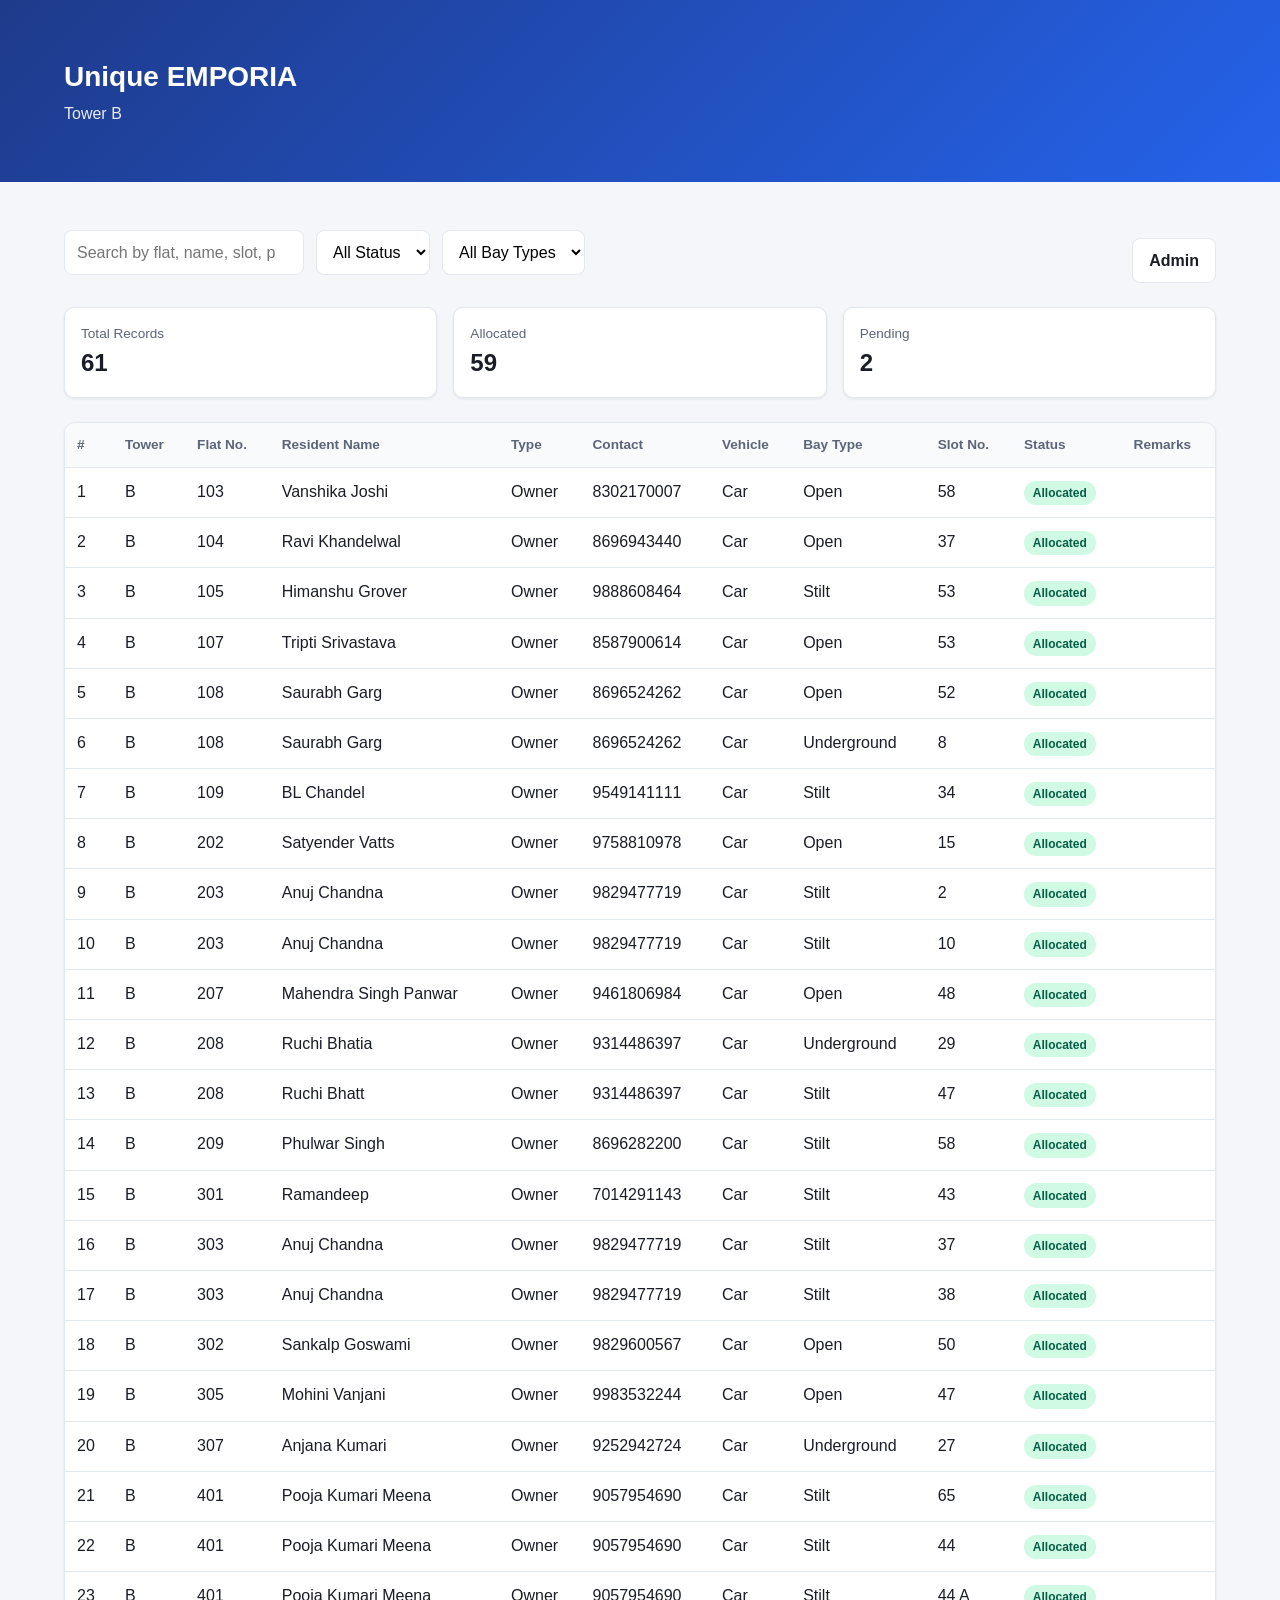
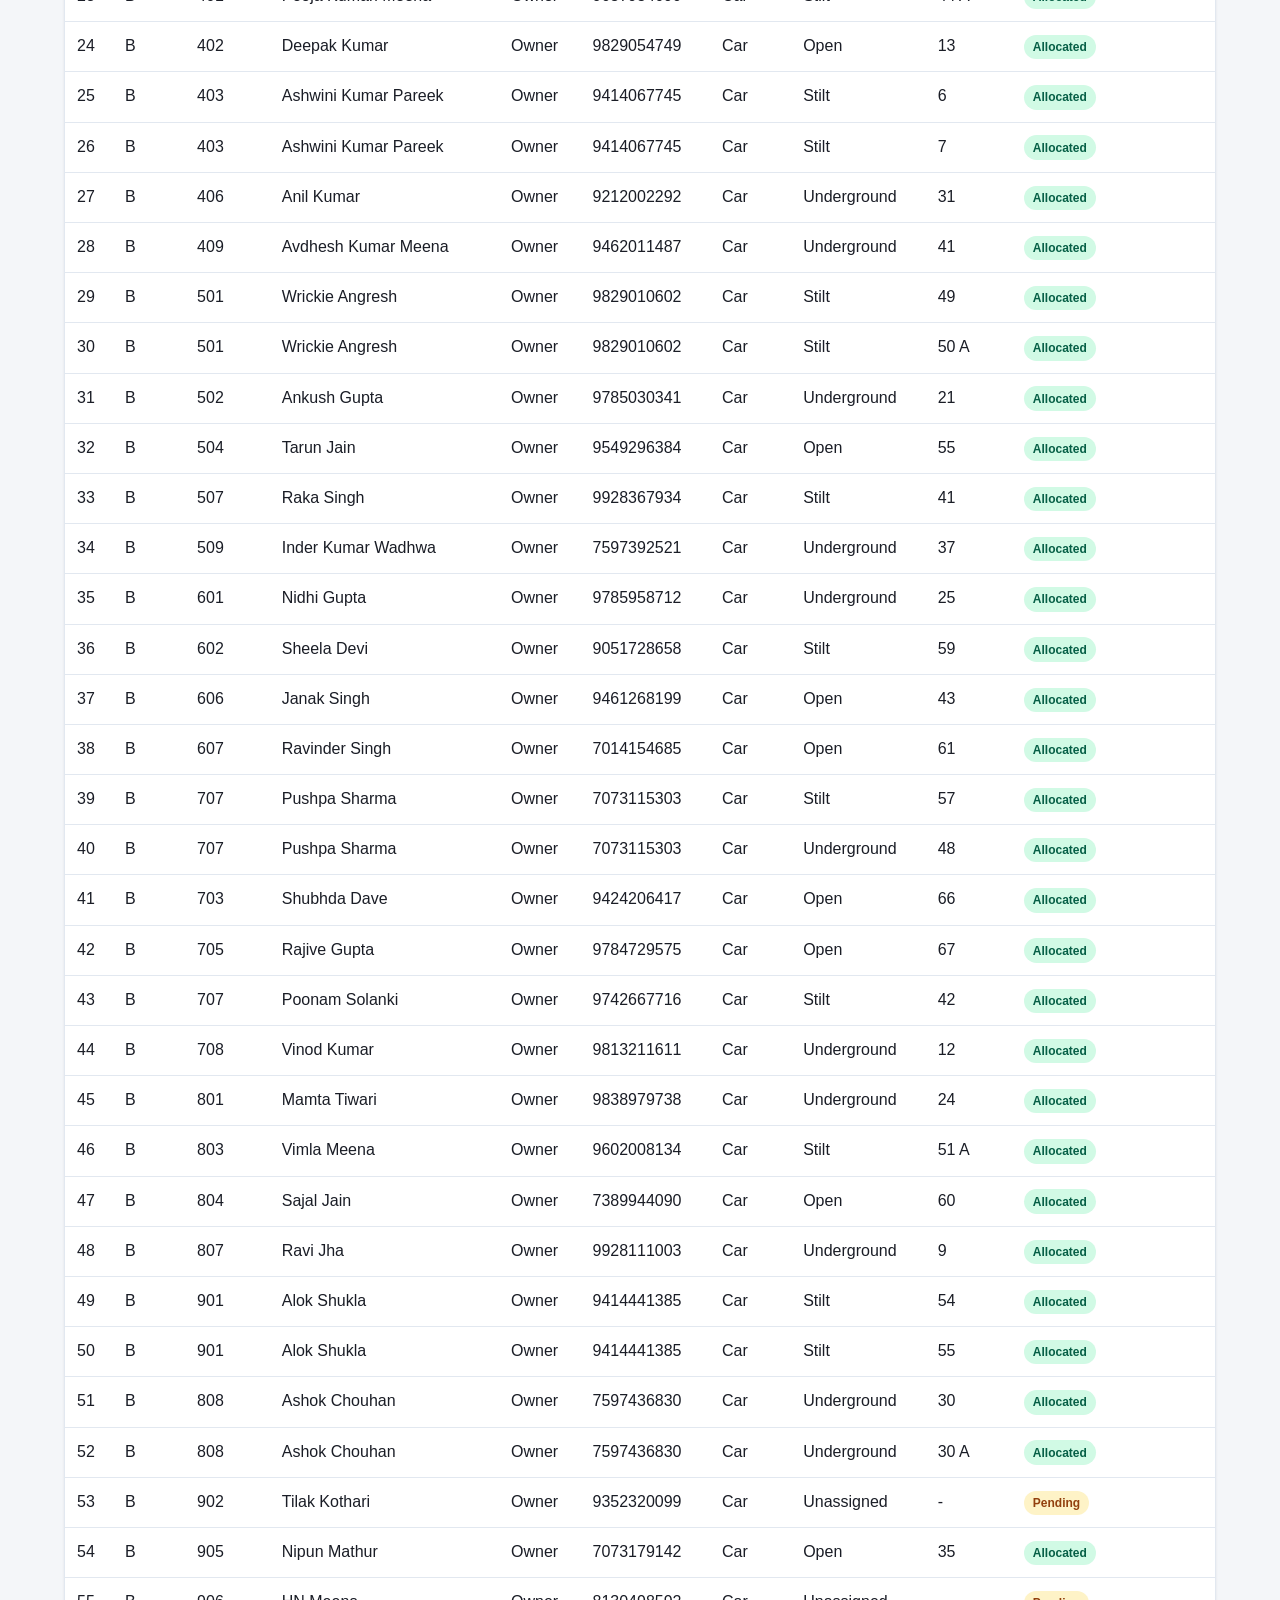
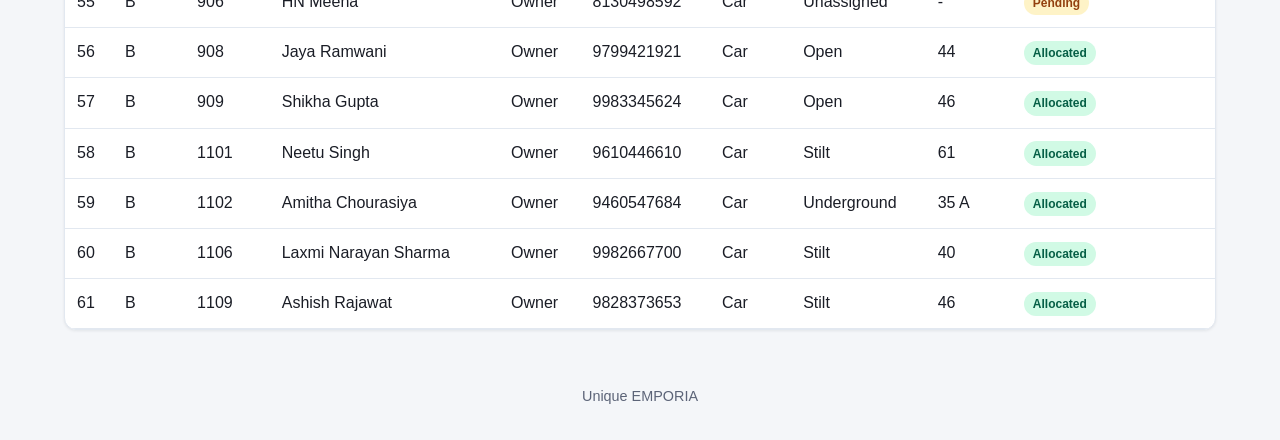
<file: index.html>
<!DOCTYPE html>
<html lang="en">
<head>
  <meta charset="UTF-8">
  <meta name="viewport" content="width=device-width, initial-scale=1.0">
  <title>Unique EMPORIA - Parking Management</title>
  <link rel="stylesheet" href="css/style.css">
</head>
<body>
  <header>
    <div class="container">
      <h1 id="society-name">Unique EMPORIA</h1>
      <p id="tower-name">Tower B</p>
    </div>
  </header>

  <main class="container">
    <div class="top-bar">
      <div class="controls">
        <input type="search" id="search" placeholder="Search by flat, name, slot, phone...">
        <select id="filter-status">
          <option value="">All Status</option>
          <option value="Allocated">Allocated</option>
          <option value="Pending">Pending</option>
        </select>
        <select id="filter-bay">
          <option value="">All Bay Types</option>
          <option value="Open">Open</option>
          <option value="Stilt">Stilt</option>
          <option value="Underground">Underground</option>
          <option value="Unassigned">Unassigned</option>
        </select>
      </div>
      <a href="admin.html" class="btn btn-secondary">Admin</a>
    </div>

    <div class="stats">
      <div class="stat-card">
        <div class="label">Total Records</div>
        <div class="value" id="stat-total">0</div>
      </div>
      <div class="stat-card">
        <div class="label">Allocated</div>
        <div class="value" id="stat-allocated">0</div>
      </div>
      <div class="stat-card">
        <div class="label">Pending</div>
        <div class="value" id="stat-pending">0</div>
      </div>
    </div>

    <div class="table-wrap">
      <table>
        <thead>
          <tr>
            <th>#</th>
            <th>Tower</th>
            <th>Flat No.</th>
            <th>Resident Name</th>
            <th>Type</th>
            <th>Contact</th>
            <th>Vehicle</th>
            <th>Bay Type</th>
            <th>Slot No.</th>
            <th>Status</th>
            <th>Remarks</th>
          </tr>
        </thead>
        <tbody id="records-body">
          <tr><td colspan="11" class="empty-state">Loading...</td></tr>
        </tbody>
      </table>
    </div>
  </main>

  <footer>
    Unique EMPORIA
  </footer>

  <script src="js/app.js"></script>
</body>
</html>
</file>
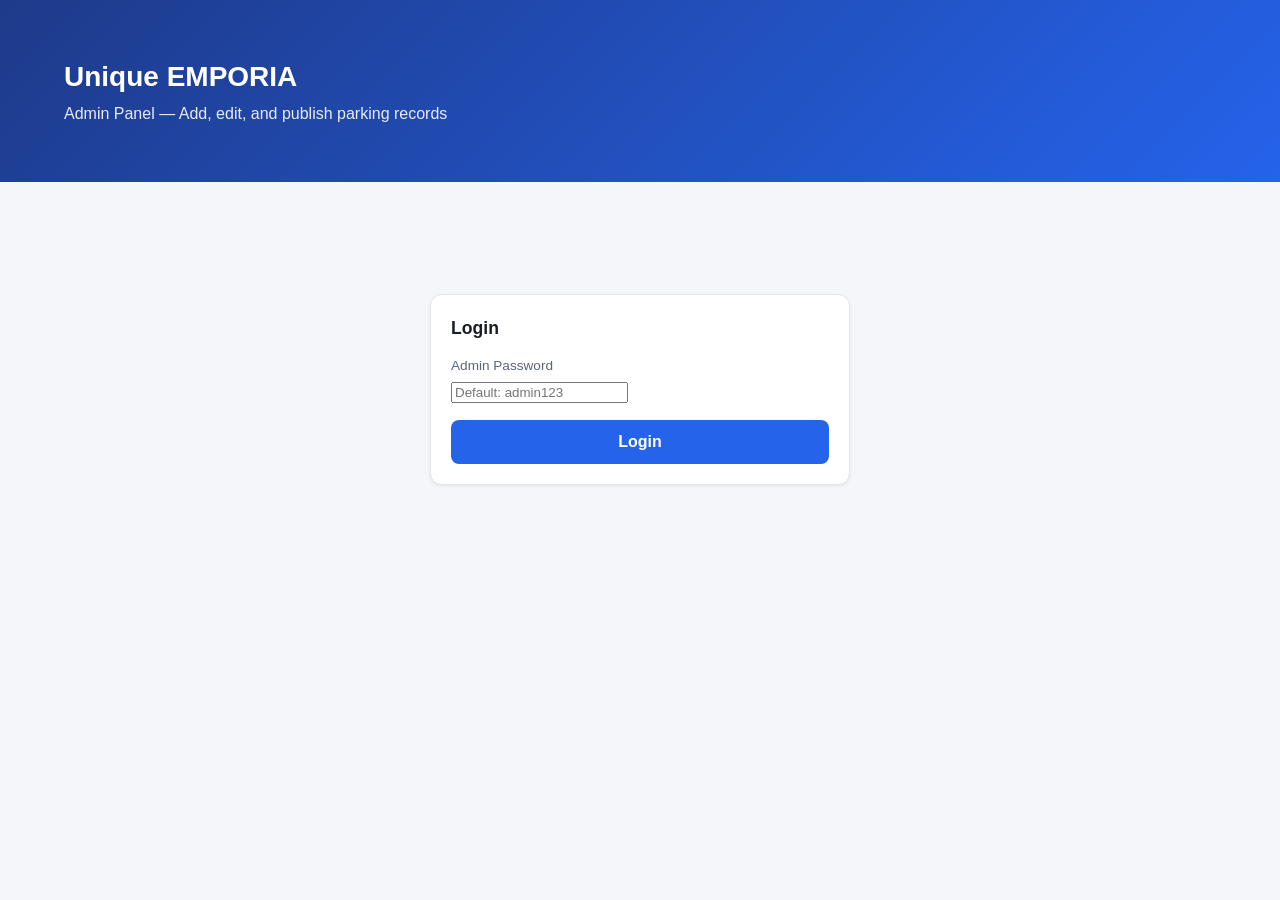
<file: admin.html>
<!DOCTYPE html>
<html lang="en">
<head>
  <meta charset="UTF-8">
  <meta name="viewport" content="width=device-width, initial-scale=1.0">
  <title>Admin - Unique EMPORIA Parking</title>
  <link rel="stylesheet" href="css/style.css">
</head>
<body>
  <header>
    <div class="container">
      <h1>Unique EMPORIA</h1>
      <p>Admin Panel — Add, edit, and publish parking records</p>
    </div>
  </header>

  <main class="container">
    <div id="message" class="message info" hidden></div>

    <section id="login-section" class="panel login-box">
      <h2>Login</h2>
      <form id="login-form">
        <label for="login-password">Admin Password</label>
        <input type="password" id="login-password" required placeholder="Default: admin123">
        <button type="submit" class="btn btn-primary" style="margin-top: 1rem; width: 100%;">Login</button>
      </form>
    </section>

    <div id="admin-app" hidden>
      <div class="top-bar">
        <a href="index.html" class="btn btn-secondary">← Back to Public View</a>
        <div style="display:flex; gap:0.5rem; flex-wrap:wrap;">
          <button id="download-json-btn" class="btn btn-secondary">Download JSON</button>
          <label class="btn btn-secondary" style="cursor:pointer;">
            Import JSON
            <input type="file" id="import-json" accept=".json" hidden>
          </label>
          <button id="publish-btn" class="btn btn-primary">Publish to GitHub</button>
        </div>
      </div>

      <div class="admin-grid">
        <section class="panel">
          <h2 id="form-title">Add New Record</h2>
          <form id="record-form">
            <div class="form-grid">
              <div>
                <label for="tower">Tower</label>
                <input type="text" id="tower" value="B" required>
              </div>
              <div>
                <label for="flatNo">Flat No.</label>
                <input type="text" id="flatNo" required>
              </div>
              <div>
                <label for="residentName">Resident Name</label>
                <input type="text" id="residentName" required>
              </div>
              <div>
                <label for="residentType">Resident Type</label>
                <select id="residentType">
                  <option>Owner</option>
                  <option>Tenant</option>
                </select>
              </div>
              <div>
                <label for="contactNumber">Contact Number</label>
                <input type="tel" id="contactNumber">
              </div>
              <div>
                <label for="vehicleType">Vehicle Type</label>
                <select id="vehicleType">
                  <option>Car</option>
                  <option>Bike</option>
                  <option>Other</option>
                </select>
              </div>
              <div>
                <label for="bayType">Bay Type</label>
                <select id="bayType">
                  <option>Open</option>
                  <option>Stilt</option>
                  <option>Underground</option>
                  <option>Unassigned</option>
                </select>
              </div>
              <div>
                <label for="slotNo">Slot No.</label>
                <input type="text" id="slotNo">
              </div>
              <div>
                <label for="status">Status</label>
                <select id="status">
                  <option>Allocated</option>
                  <option>Pending</option>
                </select>
              </div>
              <div class="full">
                <label for="remarks">Remarks / Notes</label>
                <textarea id="remarks" rows="2"></textarea>
              </div>
            </div>
            <div style="display:flex; gap:0.5rem; margin-top:1rem;">
              <button type="submit" id="save-btn" class="btn btn-primary">Add Record</button>
              <button type="button" id="reset-form-btn" class="btn btn-secondary">Reset</button>
            </div>
          </form>
        </section>

        <section class="panel">
          <h2>GitHub Publish Settings</h2>
          <p style="color:#5c6478; font-size:0.9rem;">One-time setup. Token stays in your browser only.</p>
          <form id="github-config-form">
            <div class="form-grid">
              <div>
                <label for="gh-owner">GitHub Username / Org</label>
                <input type="text" id="gh-owner" placeholder="your-username">
              </div>
              <div>
                <label for="gh-repo">Repository Name</label>
                <input type="text" id="gh-repo" placeholder="parking-management">
              </div>
              <div>
                <label for="gh-branch">Branch</label>
                <input type="text" id="gh-branch" value="main">
              </div>
              <div>
                <label for="gh-path">Data File Path</label>
                <input type="text" id="gh-path" value="data/parking.json">
              </div>
              <div class="full">
                <label for="gh-token">GitHub Personal Access Token</label>
                <input type="password" id="gh-token" placeholder="ghp_...">
              </div>
              <div class="full">
                <label for="admin-password">Admin Password (change from default)</label>
                <input type="password" id="admin-password" placeholder="admin123">
              </div>
            </div>
            <button type="submit" class="btn btn-secondary" style="margin-top:1rem;">Save Settings</button>
          </form>
        </section>
      </div>

      <section class="panel" style="margin-top:1.5rem;">
        <h2>All Records</h2>
        <div class="table-wrap">
          <table>
            <thead>
              <tr>
                <th>#</th>
                <th>Flat</th>
                <th>Resident</th>
                <th>Slot</th>
                <th>Status</th>
                <th>Actions</th>
              </tr>
            </thead>
            <tbody id="admin-records-body"></tbody>
          </table>
        </div>
      </section>
    </div>
  </main>

  <script src="js/admin.js"></script>
</body>
</html>
</file>
<file: css/style.css>
:root {
  --bg: #f4f6f9;
  --surface: #ffffff;
  --text: #1a1d26;
  --muted: #5c6478;
  --primary: #2563eb;
  --primary-dark: #1d4ed8;
  --success: #059669;
  --warning: #d97706;
  --danger: #dc2626;
  --border: #e2e8f0;
  --shadow: 0 1px 3px rgba(15, 23, 42, 0.08);
}

* {
  box-sizing: border-box;
}

body {
  margin: 0;
  font-family: -apple-system, BlinkMacSystemFont, "Segoe UI", Roboto, sans-serif;
  background: var(--bg);
  color: var(--text);
  line-height: 1.5;
}

.container {
  max-width: 1200px;
  margin: 0 auto;
  padding: 1.5rem;
}

header {
  background: linear-gradient(135deg, #1e3a8a, #2563eb);
  color: #fff;
  padding: 2rem 0;
  margin-bottom: 1.5rem;
}

header h1 {
  margin: 0 0 0.25rem;
  font-size: 1.75rem;
}

header p {
  margin: 0;
  opacity: 0.9;
}

.top-bar {
  display: flex;
  flex-wrap: wrap;
  gap: 1rem;
  align-items: center;
  justify-content: space-between;
  margin-bottom: 1rem;
}

.stats {
  display: grid;
  grid-template-columns: repeat(auto-fit, minmax(140px, 1fr));
  gap: 1rem;
  margin-bottom: 1.5rem;
}

.stat-card {
  background: var(--surface);
  border: 1px solid var(--border);
  border-radius: 10px;
  padding: 1rem;
  box-shadow: var(--shadow);
}

.stat-card .label {
  color: var(--muted);
  font-size: 0.85rem;
}

.stat-card .value {
  font-size: 1.5rem;
  font-weight: 700;
}

.controls {
  display: flex;
  flex-wrap: wrap;
  gap: 0.75rem;
  margin-bottom: 1rem;
}

input[type="search"],
input[type="text"],
input[type="tel"],
select,
textarea {
  padding: 0.6rem 0.75rem;
  border: 1px solid var(--border);
  border-radius: 8px;
  font: inherit;
  background: var(--surface);
}

input[type="search"] {
  min-width: 240px;
  flex: 1;
}

.btn {
  display: inline-flex;
  align-items: center;
  justify-content: center;
  gap: 0.35rem;
  padding: 0.6rem 1rem;
  border: none;
  border-radius: 8px;
  font: inherit;
  font-weight: 600;
  cursor: pointer;
  text-decoration: none;
}

.btn-primary {
  background: var(--primary);
  color: #fff;
}

.btn-primary:hover {
  background: var(--primary-dark);
}

.btn-secondary {
  background: var(--surface);
  color: var(--text);
  border: 1px solid var(--border);
}

.btn-danger {
  background: var(--danger);
  color: #fff;
}

.btn-sm {
  padding: 0.35rem 0.65rem;
  font-size: 0.85rem;
}

.table-wrap {
  overflow-x: auto;
  background: var(--surface);
  border: 1px solid var(--border);
  border-radius: 12px;
  box-shadow: var(--shadow);
}

table {
  width: 100%;
  border-collapse: collapse;
  min-width: 900px;
}

th,
td {
  padding: 0.75rem;
  text-align: left;
  border-bottom: 1px solid var(--border);
  vertical-align: top;
}

th {
  background: #f8fafc;
  font-size: 0.85rem;
  color: var(--muted);
  position: sticky;
  top: 0;
}

.badge {
  display: inline-block;
  padding: 0.2rem 0.55rem;
  border-radius: 999px;
  font-size: 0.75rem;
  font-weight: 700;
}

.badge-allocated {
  background: #d1fae5;
  color: #065f46;
}

.badge-pending {
  background: #fef3c7;
  color: #92400e;
}

.empty-state {
  text-align: center;
  padding: 2rem;
  color: var(--muted);
}

/* Admin */
.admin-grid {
  display: grid;
  grid-template-columns: 1fr 1fr;
  gap: 1.5rem;
}

@media (max-width: 900px) {
  .admin-grid {
    grid-template-columns: 1fr;
  }
}

.panel {
  background: var(--surface);
  border: 1px solid var(--border);
  border-radius: 12px;
  padding: 1.25rem;
  box-shadow: var(--shadow);
}

.panel h2 {
  margin-top: 0;
  font-size: 1.1rem;
}

.form-grid {
  display: grid;
  grid-template-columns: 1fr 1fr;
  gap: 0.75rem;
}

.form-grid .full {
  grid-column: 1 / -1;
}

label {
  display: block;
  font-size: 0.85rem;
  color: var(--muted);
  margin-bottom: 0.25rem;
}

.form-grid input,
.form-grid select,
.form-grid textarea {
  width: 100%;
}

.message {
  padding: 0.75rem 1rem;
  border-radius: 8px;
  margin-bottom: 1rem;
}

.message.success {
  background: #ecfdf5;
  color: #065f46;
  border: 1px solid #a7f3d0;
}

.message.error {
  background: #fef2f2;
  color: #991b1b;
  border: 1px solid #fecaca;
}

.message.info {
  background: #eff6ff;
  color: #1e40af;
  border: 1px solid #bfdbfe;
}

.login-box {
  max-width: 420px;
  margin: 4rem auto;
}

footer {
  text-align: center;
  color: var(--muted);
  padding: 2rem 1rem;
  font-size: 0.9rem;
}
</file>
